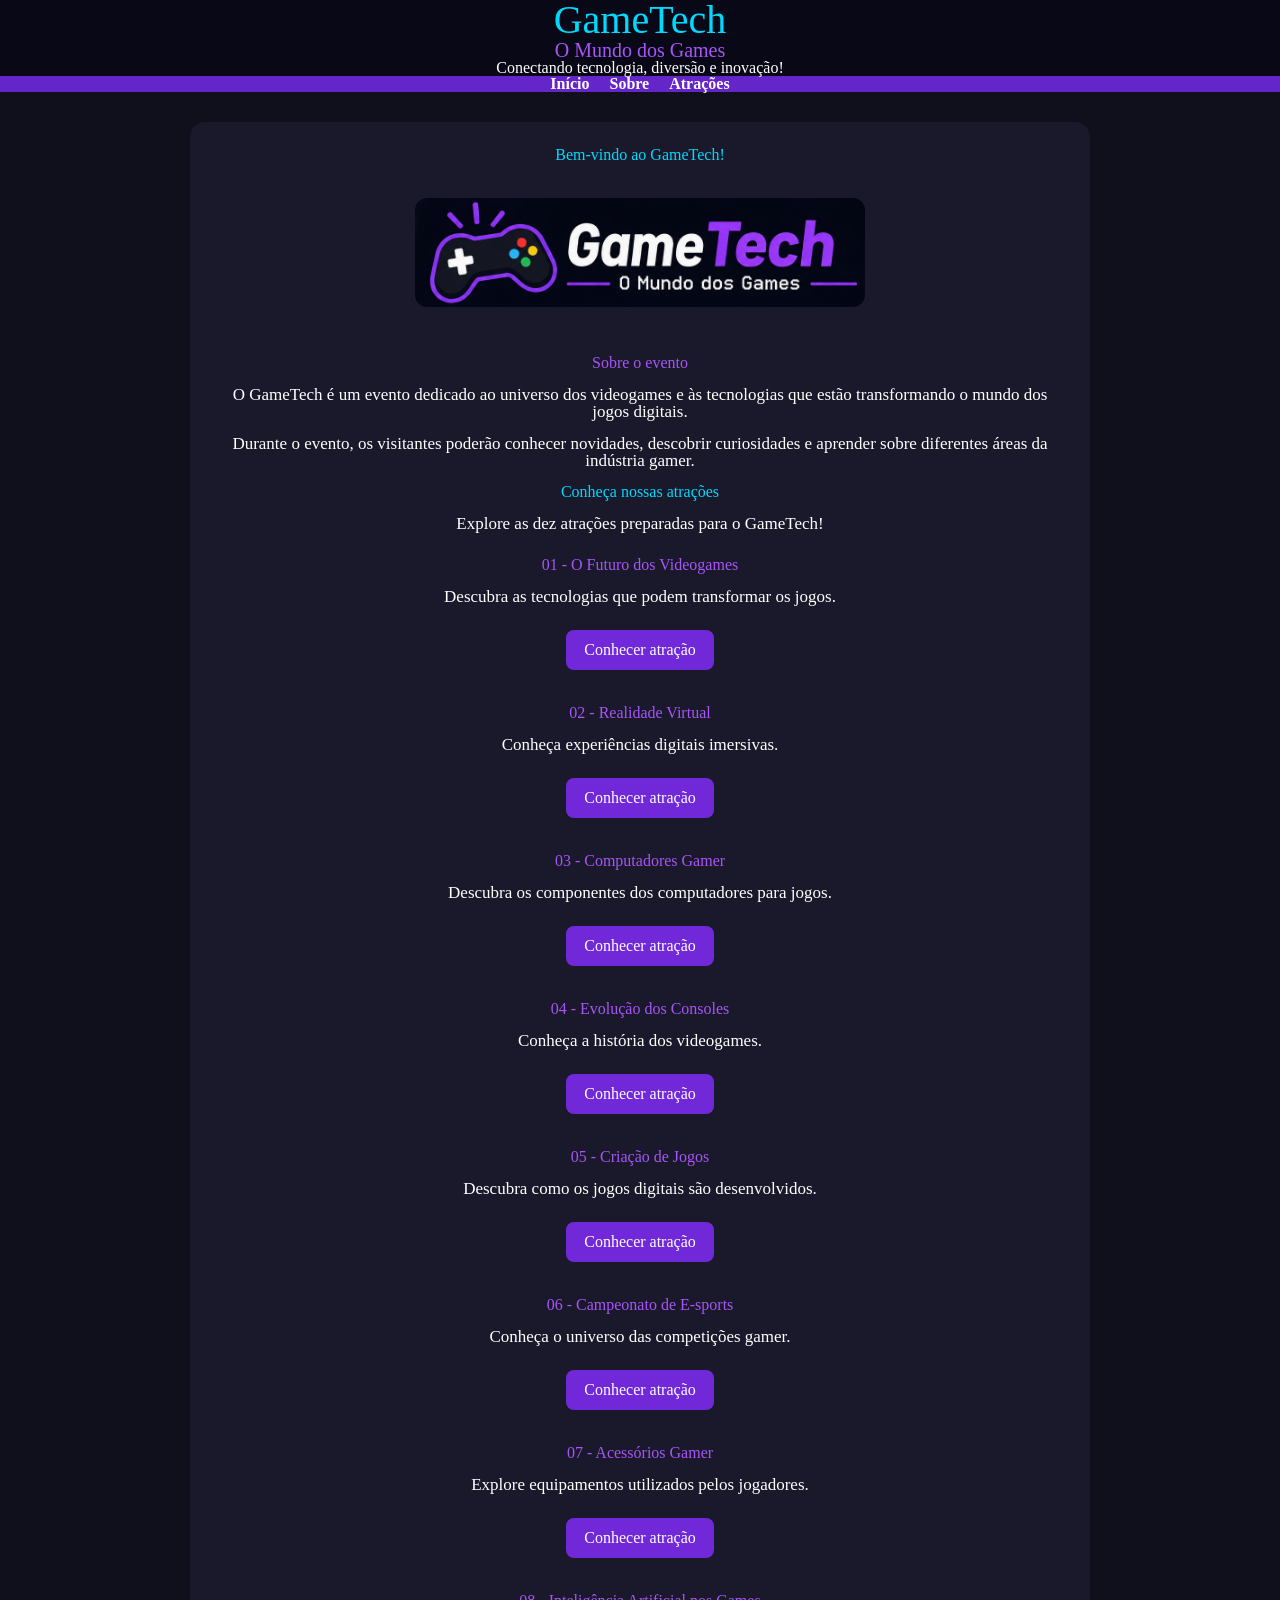
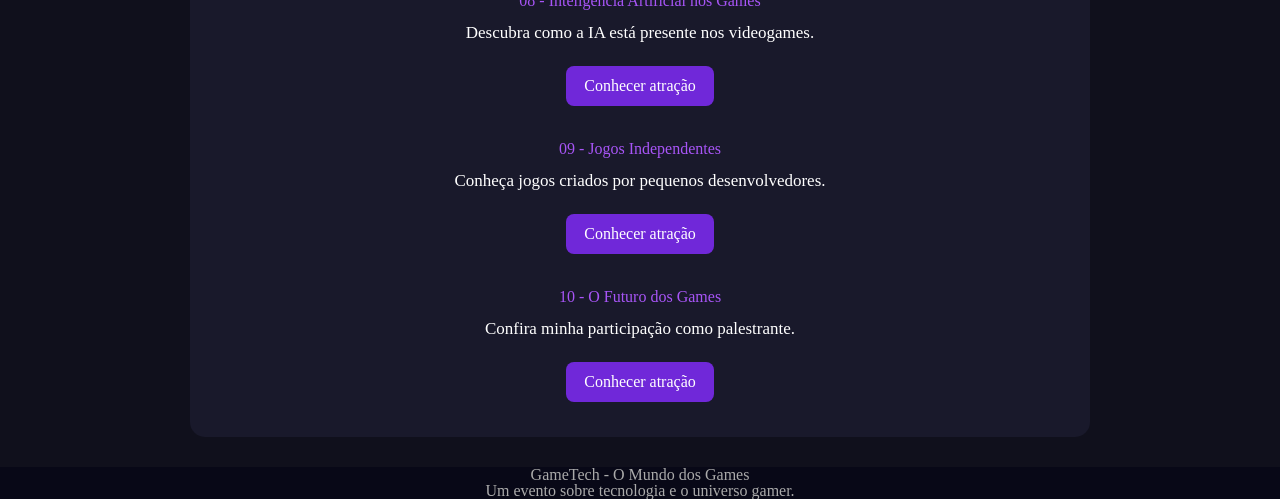
<file: index.html>
<!DOCTYPE html>
<html lang="pt-br">

<head>
    <meta charset="UTF-8">
    <meta name="viewport" content="width=device-width, initial-scale=1.0">

    <title>GameTech - O Mundo dos Games</title>

    <link rel="stylesheet" href="style.css">
    <link rel="stylesheet"href="reset.css">
</head>

<body>

    <header>

        <h1>GameTech</h1>
        <h2>O Mundo dos Games</h2>

        <p>Conectando tecnologia, diversão e inovação!</p>

    </header>

    <nav>

        <a href="index.html">Início</a>
        <a href="#sobre">Sobre</a>
        <a href="#atracoes">Atrações</a>

    </nav>

    <main>

        <section id="sobre">

            <h1>Bem-vindo ao GameTech!</h1>

            <img src="logo-gametech.png"
                 alt="Universo dos videogames">

            <h2>Sobre o evento</h2>

            <p>
                O GameTech é um evento dedicado ao universo dos
                videogames e às tecnologias que estão transformando
                o mundo dos jogos digitais.
            </p>

            <p>
                Durante o evento, os visitantes poderão conhecer
                novidades, descobrir curiosidades e aprender sobre
                diferentes áreas da indústria gamer.
            </p>

        </section>

        <section id="atracoes">

            <h1>Conheça nossas atrações</h1>

            <p>
                Explore as dez atrações preparadas para o GameTech!
            </p>

            <h2>01 - O Futuro dos Videogames</h2>
            <p>Descubra as tecnologias que podem transformar os jogos.</p>
            <a href="atracao1.html">Conhecer atração</a>

            <h2>02 - Realidade Virtual</h2>
            <p>Conheça experiências digitais imersivas.</p>
            <a href="atracao2.html">Conhecer atração</a>

            <h2>03 - Computadores Gamer</h2>
            <p>Descubra os componentes dos computadores para jogos.</p>
            <a href="atracao3.html">Conhecer atração</a>

            <h2>04 - Evolução dos Consoles</h2>
            <p>Conheça a história dos videogames.</p>
            <a href="atracao4.html">Conhecer atração</a>

            <h2>05 - Criação de Jogos</h2>
            <p>Descubra como os jogos digitais são desenvolvidos.</p>
            <a href="atracao5.html">Conhecer atração</a>

            <h2>06 - Campeonato de E-sports</h2>
            <p>Conheça o universo das competições gamer.</p>
            <a href="atracao6.html">Conhecer atração</a>

            <h2>07 - Acessórios Gamer</h2>
            <p>Explore equipamentos utilizados pelos jogadores.</p>
            <a href="atracao7.html">Conhecer atração</a>

            <h2>08 - Inteligência Artificial nos Games</h2>
            <p>Descubra como a IA está presente nos videogames.</p>
            <a href="atracao8.html">Conhecer atração</a>

            <h2>09 - Jogos Independentes</h2>
            <p>Conheça jogos criados por pequenos desenvolvedores.</p>
            <a href="atracao9.html">Conhecer atração</a>

            <h2>10 - O Futuro dos Games</h2>
            <p>Confira minha participação como palestrante.</p>
            <a href="atracao10.html">Conhecer atração</a>

        </section>

    </main>

    <footer>

        <p>GameTech - O Mundo dos Games</p>
        <p>Um evento sobre tecnologia e o universo gamer.</p>

    </footer>

</body>

</html>
</file>
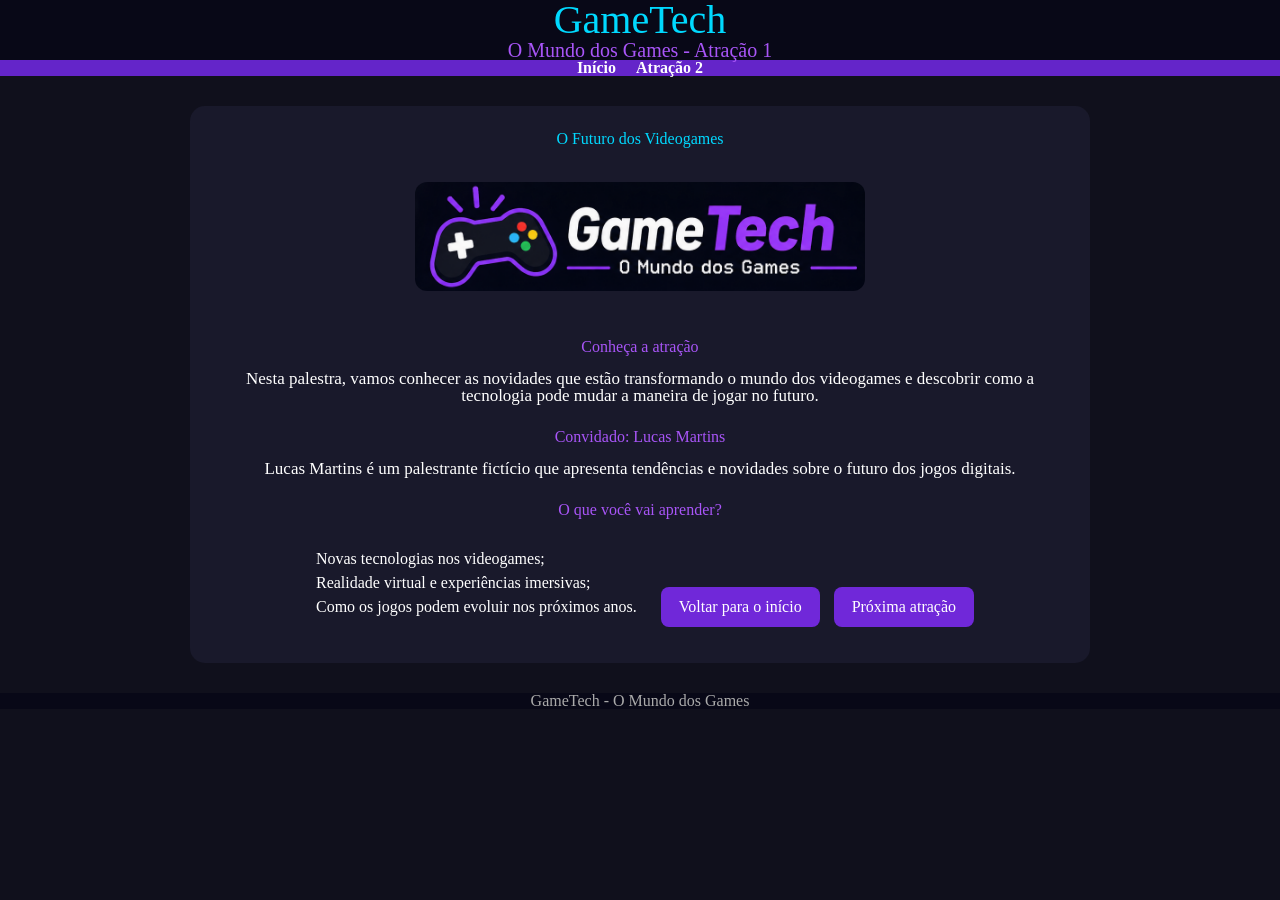
<file: atracao1.html>
<!DOCTYPE html>
<html lang="pt-br">
<head>
    <meta charset="UTF-8">
    <meta name="viewport" content="width=device-width, initial-scale=1.0">
    <title>O Futuro dos Videogames - GameTech</title>
    <link rel="stylesheet"href="style.css">
    <link rel="stylesheet"href="reset.css">
</head>

<body>

    <header>
        <h1>GameTech</h1>
        <h2>O Mundo dos Games - Atração 1</h2>
    </header>

    <nav>
        <a href="index.html">Início</a>
        <a href="atracao2.html">Atração 2</a>
    </nav>

    <main>
        <h1>O Futuro dos Videogames</h1>

        <img src="logo-gametech.png"
             alt="Imagem sobre o universo dos videogames">

        <h2>Conheça a atração</h2>

        <p>
            Nesta palestra, vamos conhecer as novidades que estão
            transformando o mundo dos videogames e descobrir como
            a tecnologia pode mudar a maneira de jogar no futuro.
        </p>

        <h2>Convidado: Lucas Martins</h2>

        <p>
            Lucas Martins é um palestrante fictício que apresenta
            tendências e novidades sobre o futuro dos jogos digitais.
        </p>

        <h2>O que você vai aprender?</h2>

        <ul>
            <li>Novas tecnologias nos videogames;</li>
            <li>Realidade virtual e experiências imersivas;</li>
            <li>Como os jogos podem evoluir nos próximos anos.</li>
        </ul>

        <a href="index.html">Voltar para o início</a>
        <a href="atracao2.html">Próxima atração</a>
    </main>

    <footer>
        <p>GameTech - O Mundo dos Games</p>
    </footer>

</body>
</html>
</file>
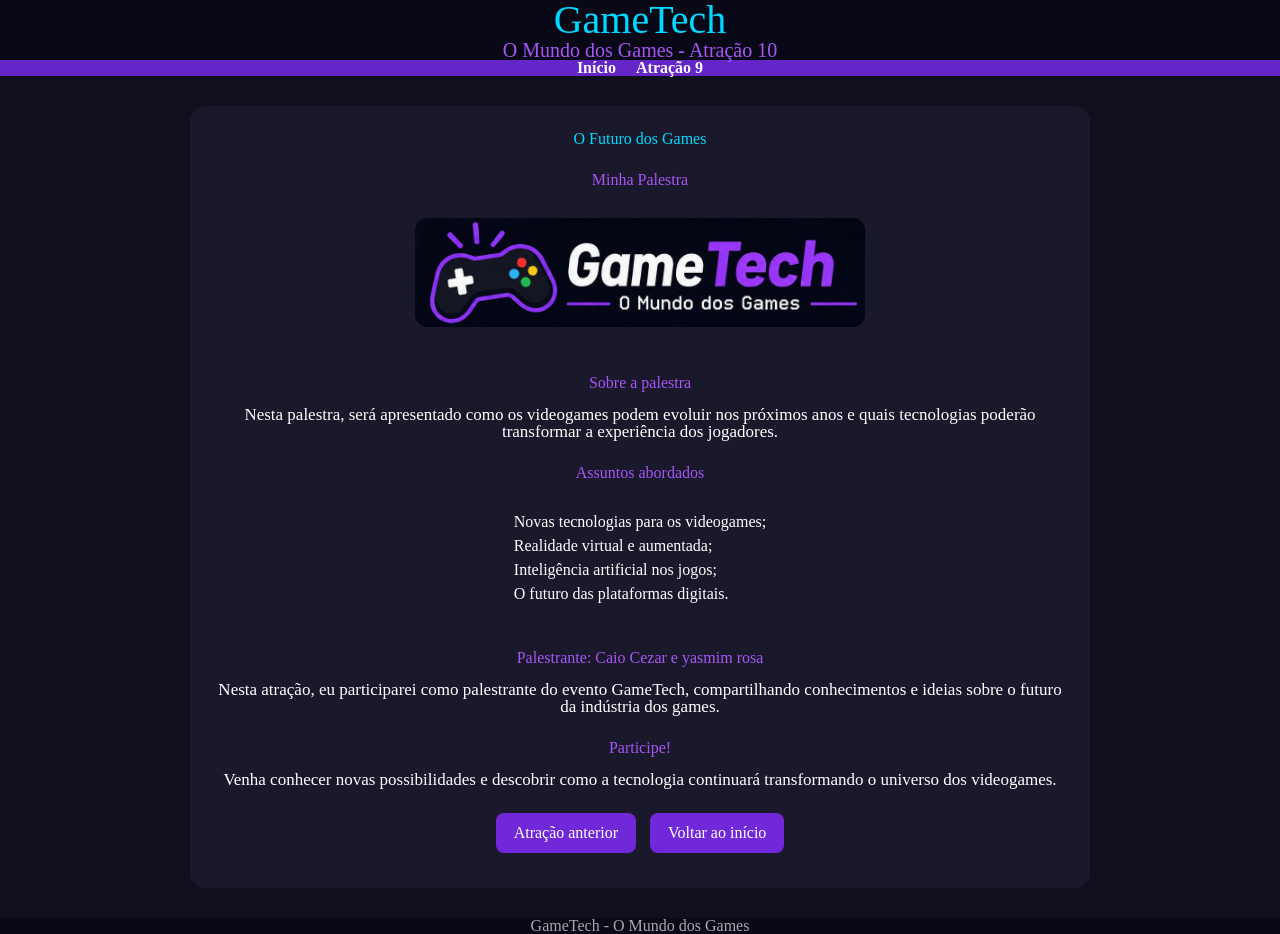
<file: atracao10.html>
<!DOCTYPE html>
<html lang="pt-br">
<head>
    <meta charset="UTF-8">
    <meta name="viewport" content="width=device-width, initial-scale=1.0">

    <title>O Futuro dos Games - GameTech</title>

    <link rel="stylesheet" href="style.css">
    <link rel="stylesheet"href="reset.css">
</head>

<body>

    <header>
        <h1>GameTech</h1>
        <h2>O Mundo dos Games - Atração 10</h2>
    </header>

    <nav>
        <a href="index.html">Início</a>
        <a href="atracao9.html">Atração 9</a>
    </nav>

    <main>

        <h1>O Futuro dos Games</h1>
        <h2>Minha Palestra</h2>

        <img src="logo-gametech.png"
             alt="Tecnologia e futuro dos videogames">

        <h2>Sobre a palestra</h2>

        <p>
            Nesta palestra, será apresentado como os videogames
            podem evoluir nos próximos anos e quais tecnologias
            poderão transformar a experiência dos jogadores.
        </p>

        <h2>Assuntos abordados</h2>

        <ul>
            <li>Novas tecnologias para os videogames;</li>
            <li>Realidade virtual e aumentada;</li>
            <li>Inteligência artificial nos jogos;</li>
            <li>O futuro das plataformas digitais.</li>
        </ul>

        <h2>Palestrante: Caio Cezar e yasmim rosa</h2>

        <p>
            Nesta atração, eu participarei como palestrante
            do evento GameTech, compartilhando conhecimentos
            e ideias sobre o futuro da indústria dos games.
        </p>

        <h2>Participe!</h2>

        <p>
            Venha conhecer novas possibilidades e descobrir
            como a tecnologia continuará transformando
            o universo dos videogames.
        </p>

        <a href="atracao9.html">Atração anterior</a>
        <a href="index.html">Voltar ao início</a>

    </main>

    <footer>
        <p>GameTech - O Mundo dos Games</p>
    </footer>

</body>
</html>
</file>
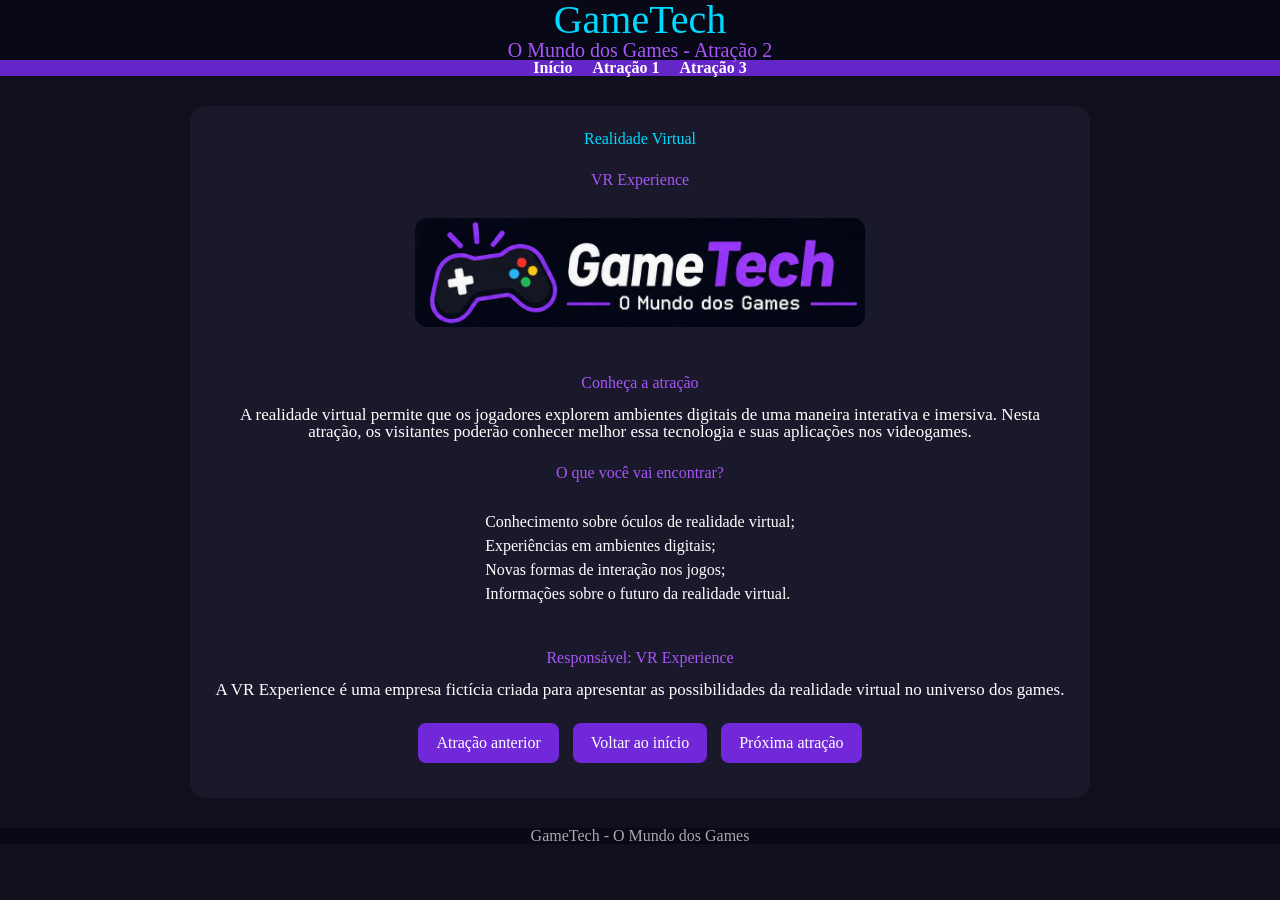
<file: atracao2.html>
<!DOCTYPE html>
<html lang="pt-br">
<head>
    <meta charset="UTF-8">
    <meta name="viewport" content="width=device-width, initial-scale=1.0">
    <title>Realidade Virtual - GameTech</title>

    <link rel="stylesheet" href="style.css">
    <link rel="stylesheet"href="reset.css">
</head>

<body>

    <header>
        <h1>GameTech</h1>
        <h2>O Mundo dos Games - Atração 2</h2>
    </header>

    <nav>
        <a href="index.html">Início</a>
        <a href="atracao1.html">Atração 1</a>
        <a href="atracao3.html">Atração 3</a>
    </nav>

    <main>

        <h1>Realidade Virtual</h1>
        <h2>VR Experience</h2>

        <img src="logo-gametech.png"
             alt="Experiência de realidade virtual">

        <h2>Conheça a atração</h2>

        <p>
            A realidade virtual permite que os jogadores explorem
            ambientes digitais de uma maneira interativa e imersiva.
            Nesta atração, os visitantes poderão conhecer melhor
            essa tecnologia e suas aplicações nos videogames.
        </p>

        <h2>O que você vai encontrar?</h2>

        <ul>
            <li>Conhecimento sobre óculos de realidade virtual;</li>
            <li>Experiências em ambientes digitais;</li>
            <li>Novas formas de interação nos jogos;</li>
            <li>Informações sobre o futuro da realidade virtual.</li>
        </ul>

        <h2>Responsável: VR Experience</h2>

        <p>
            A VR Experience é uma empresa fictícia criada para
            apresentar as possibilidades da realidade virtual
            no universo dos games.
        </p>

        <a href="atracao1.html">Atração anterior</a>
        <a href="index.html">Voltar ao início</a>
        <a href="atracao3.html">Próxima atração</a>

    </main>

    <footer>
        <p>GameTech - O Mundo dos Games</p>
    </footer>

</body>
</html>
</file>
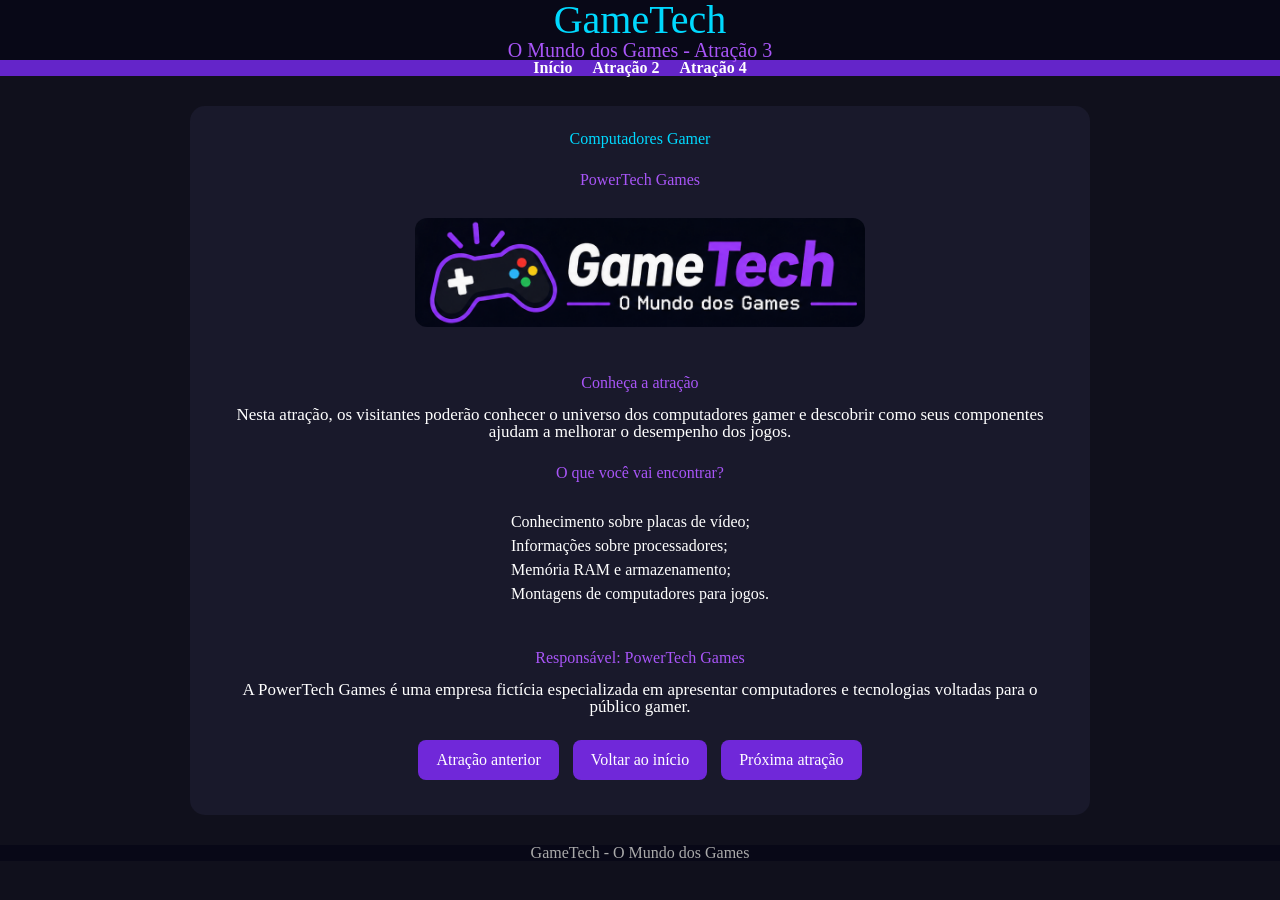
<file: atracao3.html>
<!DOCTYPE html>
<html lang="pt-br">
<head>
    <meta charset="UTF-8">
    <meta name="viewport" content="width=device-width, initial-scale=1.0">

    <title>Computadores Gamer - GameTech</title>

    <link rel="stylesheet" href="style.css">
    <link rel="stylesheet"href="reset.css">
</head>

<body>

    <header>
        <h1>GameTech</h1>
        <h2>O Mundo dos Games - Atração 3</h2>
    </header>

    <nav>
        <a href="index.html">Início</a>
        <a href="atracao2.html">Atração 2</a>
        <a href="atracao4.html">Atração 4</a>
    </nav>

    <main>

        <h1>Computadores Gamer</h1>
        <h2>PowerTech Games</h2>

        <img src="logo-gametech.png"
             alt="Computadores e equipamentos gamer">

        <h2>Conheça a atração</h2>

        <p>
            Nesta atração, os visitantes poderão conhecer o universo
            dos computadores gamer e descobrir como seus componentes
            ajudam a melhorar o desempenho dos jogos.
        </p>

        <h2>O que você vai encontrar?</h2>

        <ul>
            <li>Conhecimento sobre placas de vídeo;</li>
            <li>Informações sobre processadores;</li>
            <li>Memória RAM e armazenamento;</li>
            <li>Montagens de computadores para jogos.</li>
        </ul>

        <h2>Responsável: PowerTech Games</h2>

        <p>
            A PowerTech Games é uma empresa fictícia especializada
            em apresentar computadores e tecnologias voltadas
            para o público gamer.
        </p>

        <a href="atracao2.html">Atração anterior</a>
        <a href="index.html">Voltar ao início</a>
        <a href="atracao4.html">Próxima atração</a>

    </main>

    <footer>
        <p>GameTech - O Mundo dos Games</p>
    </footer>

</body>
</html>
</file>
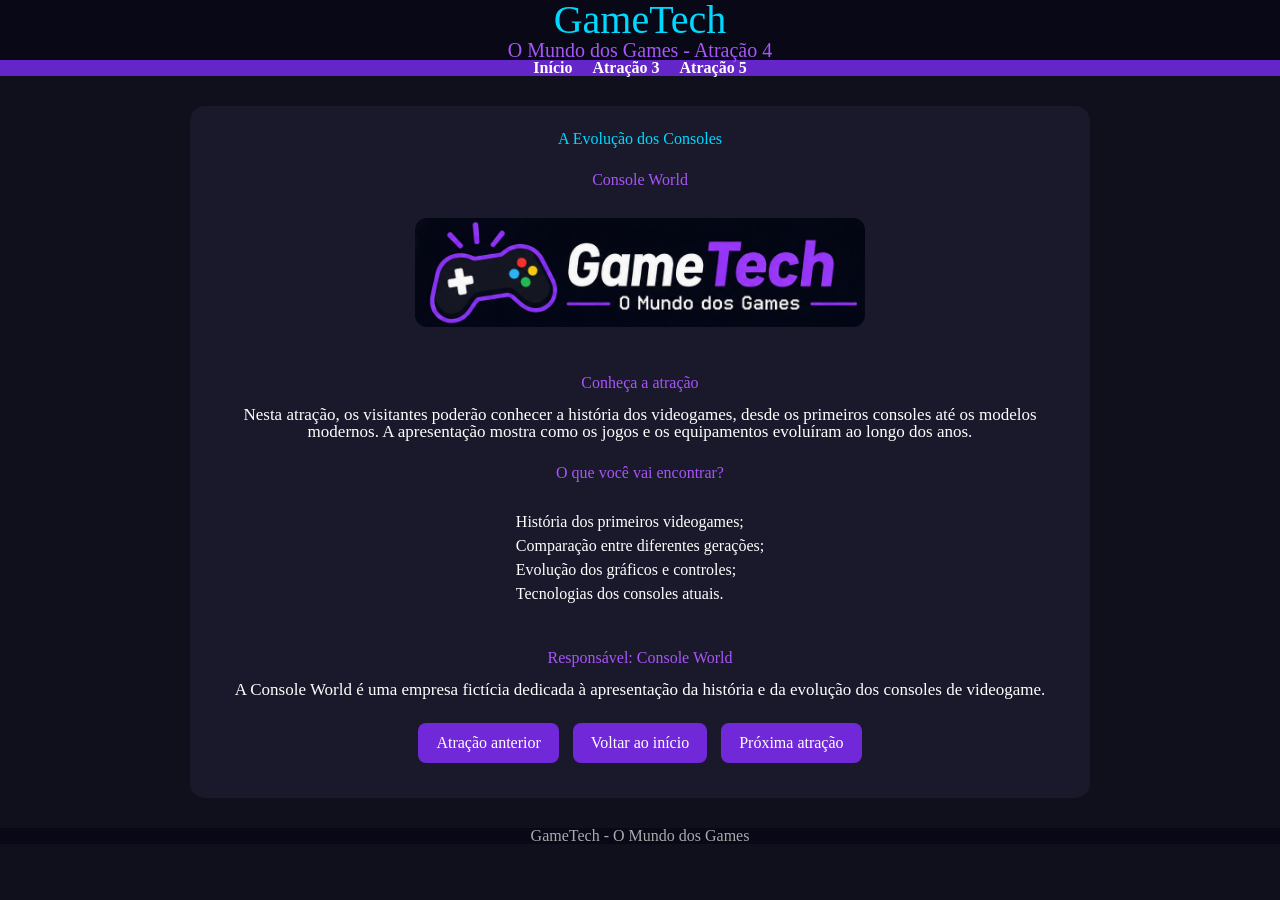
<file: atracao4.html>
<!DOCTYPE html>
<html lang="pt-br">
<head>
    <meta charset="UTF-8">
    <meta name="viewport" content="width=device-width, initial-scale=1.0">

    <title>Evolução dos Consoles - GameTech</title>

    <link rel="stylesheet" href="style.css">
    <link rel="stylesheet"href="reset.css">
</head>

<body>

    <header>
        <h1>GameTech</h1>
        <h2>O Mundo dos Games - Atração 4</h2>
    </header>

    <nav>
        <a href="index.html">Início</a>
        <a href="atracao3.html">Atração 3</a>
        <a href="atracao5.html">Atração 5</a>
    </nav>

    <main>

        <h1>A Evolução dos Consoles</h1>
        <h2>Console World</h2>

        <img src="logo-gametech.png"
             alt="Diferentes gerações de videogames">

        <h2>Conheça a atração</h2>

        <p>
            Nesta atração, os visitantes poderão conhecer a história
            dos videogames, desde os primeiros consoles até os modelos
            modernos. A apresentação mostra como os jogos e os
            equipamentos evoluíram ao longo dos anos.
        </p>

        <h2>O que você vai encontrar?</h2>

        <ul>
            <li>História dos primeiros videogames;</li>
            <li>Comparação entre diferentes gerações;</li>
            <li>Evolução dos gráficos e controles;</li>
            <li>Tecnologias dos consoles atuais.</li>
        </ul>

        <h2>Responsável: Console World</h2>

        <p>
            A Console World é uma empresa fictícia dedicada à
            apresentação da história e da evolução dos consoles
            de videogame.
        </p>

        <a href="atracao3.html">Atração anterior</a>
        <a href="index.html">Voltar ao início</a>
        <a href="atracao5.html">Próxima atração</a>

    </main>

    <footer>
        <p>GameTech - O Mundo dos Games</p>
    </footer>

</body>
</html>
</file>
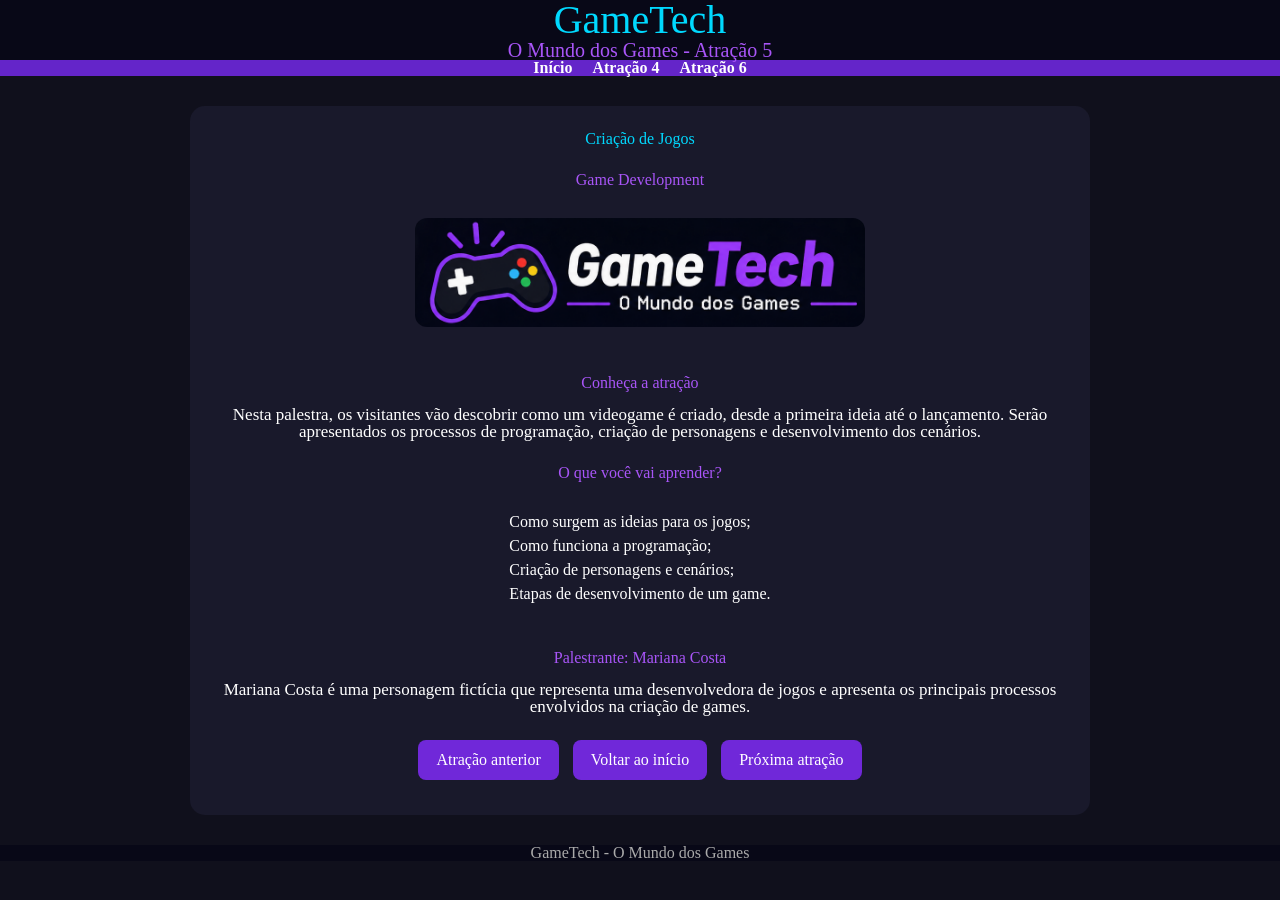
<file: atracao5.html>
<!DOCTYPE html>
<html lang="pt-br">
<head>
    <meta charset="UTF-8">
    <meta name="viewport" content="width=device-width, initial-scale=1.0">

    <title>Criação de Jogos - GameTech</title>

    <link rel="stylesheet" href="style.css">
    <link rel="stylesheet"href="reset.css">
</head>

<body>

    <header>
        <h1>GameTech</h1>
        <h2>O Mundo dos Games - Atração 5</h2>
    </header>

    <nav>
        <a href="index.html">Início</a>
        <a href="atracao4.html">Atração 4</a>
        <a href="atracao6.html">Atração 6</a>
    </nav>

    <main>

        <h1>Criação de Jogos</h1>
        <h2>Game Development</h2>

        <img src="logo-gametech.png"
             alt="Desenvolvimento de um jogo digital">

        <h2>Conheça a atração</h2>

        <p>
            Nesta palestra, os visitantes vão descobrir como um
            videogame é criado, desde a primeira ideia até o
            lançamento. Serão apresentados os processos de
            programação, criação de personagens e desenvolvimento
            dos cenários.
        </p>

        <h2>O que você vai aprender?</h2>

        <ul>
            <li>Como surgem as ideias para os jogos;</li>
            <li>Como funciona a programação;</li>
            <li>Criação de personagens e cenários;</li>
            <li>Etapas de desenvolvimento de um game.</li>
        </ul>

        <h2>Palestrante: Mariana Costa</h2>

        <p>
            Mariana Costa é uma personagem fictícia que representa
            uma desenvolvedora de jogos e apresenta os principais
            processos envolvidos na criação de games.
        </p>

        <a href="atracao4.html">Atração anterior</a>
        <a href="index.html">Voltar ao início</a>
        <a href="atracao6.html">Próxima atração</a>

    </main>

    <footer>
        <p>GameTech - O Mundo dos Games</p>
    </footer>

</body>
</html>
</file>
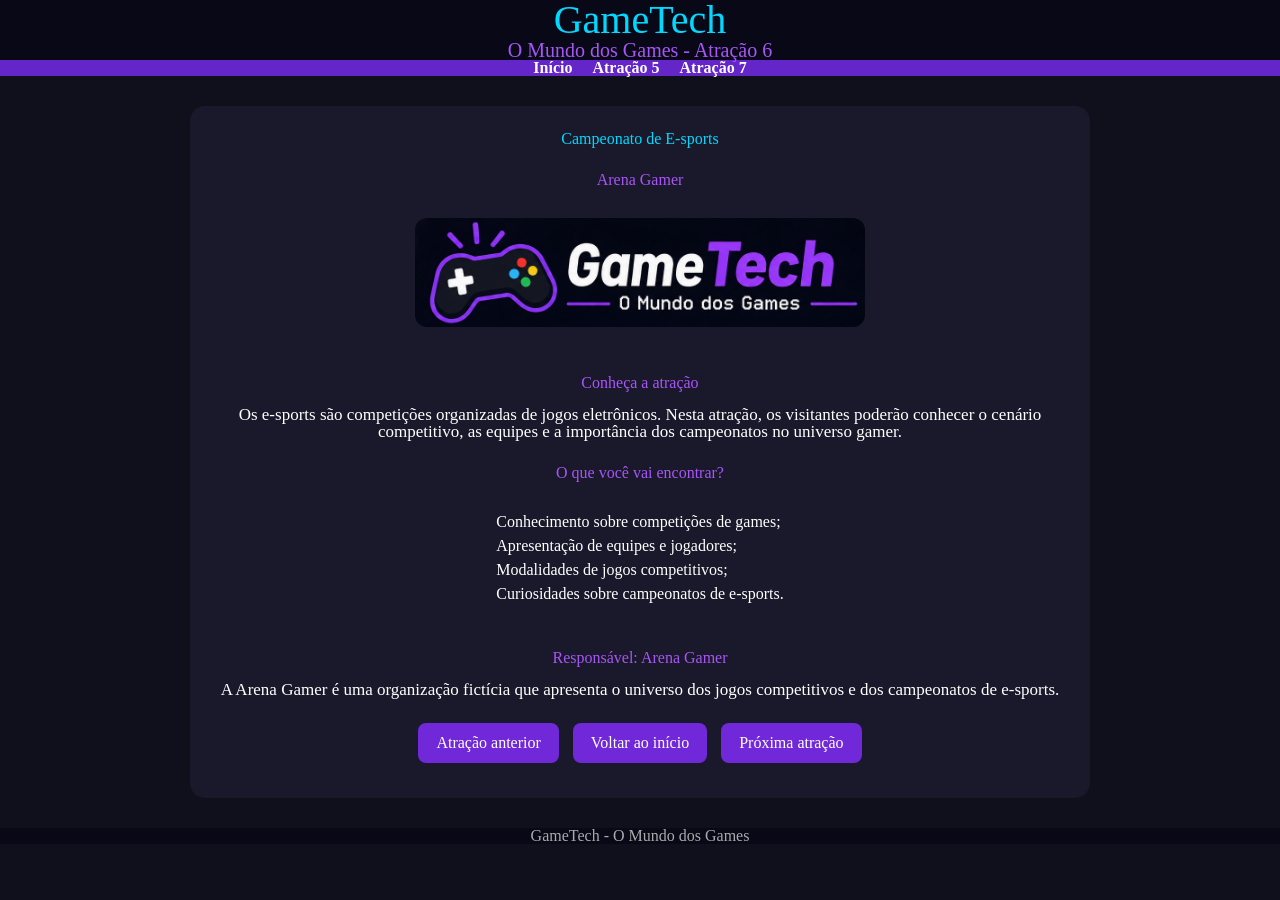
<file: atracao6.html>
<!DOCTYPE html>
<html lang="pt-br">
<head>
    <meta charset="UTF-8">
    <meta name="viewport" content="width=device-width, initial-scale=1.0">

    <title>Campeonato de E-sports - GameTech</title>

    <link rel="stylesheet" href="style.css">
    <link rel="stylesheet"href="reset.css">
</head>

<body>

    <header>
        <h1>GameTech</h1>
        <h2>O Mundo dos Games - Atração 6</h2>
    </header>

    <nav>
        <a href="index.html">Início</a>
        <a href="atracao5.html">Atração 5</a>
        <a href="atracao7.html">Atração 7</a>
    </nav>

    <main>

        <h1>Campeonato de E-sports</h1>
        <h2>Arena Gamer</h2>

        <img src="logo-gametech.png"
             alt="Competição de jogos eletrônicos">

        <h2>Conheça a atração</h2>

        <p>
            Os e-sports são competições organizadas de jogos
            eletrônicos. Nesta atração, os visitantes poderão
            conhecer o cenário competitivo, as equipes e a
            importância dos campeonatos no universo gamer.
        </p>

        <h2>O que você vai encontrar?</h2>

        <ul>
            <li>Conhecimento sobre competições de games;</li>
            <li>Apresentação de equipes e jogadores;</li>
            <li>Modalidades de jogos competitivos;</li>
            <li>Curiosidades sobre campeonatos de e-sports.</li>
        </ul>

        <h2>Responsável: Arena Gamer</h2>

        <p>
            A Arena Gamer é uma organização fictícia que apresenta
            o universo dos jogos competitivos e dos campeonatos
            de e-sports.
        </p>

        <a href="atracao5.html">Atração anterior</a>
        <a href="index.html">Voltar ao início</a>
        <a href="atracao7.html">Próxima atração</a>

    </main>

    <footer>
        <p>GameTech - O Mundo dos Games</p>
    </footer>

</body>
</html>
</file>
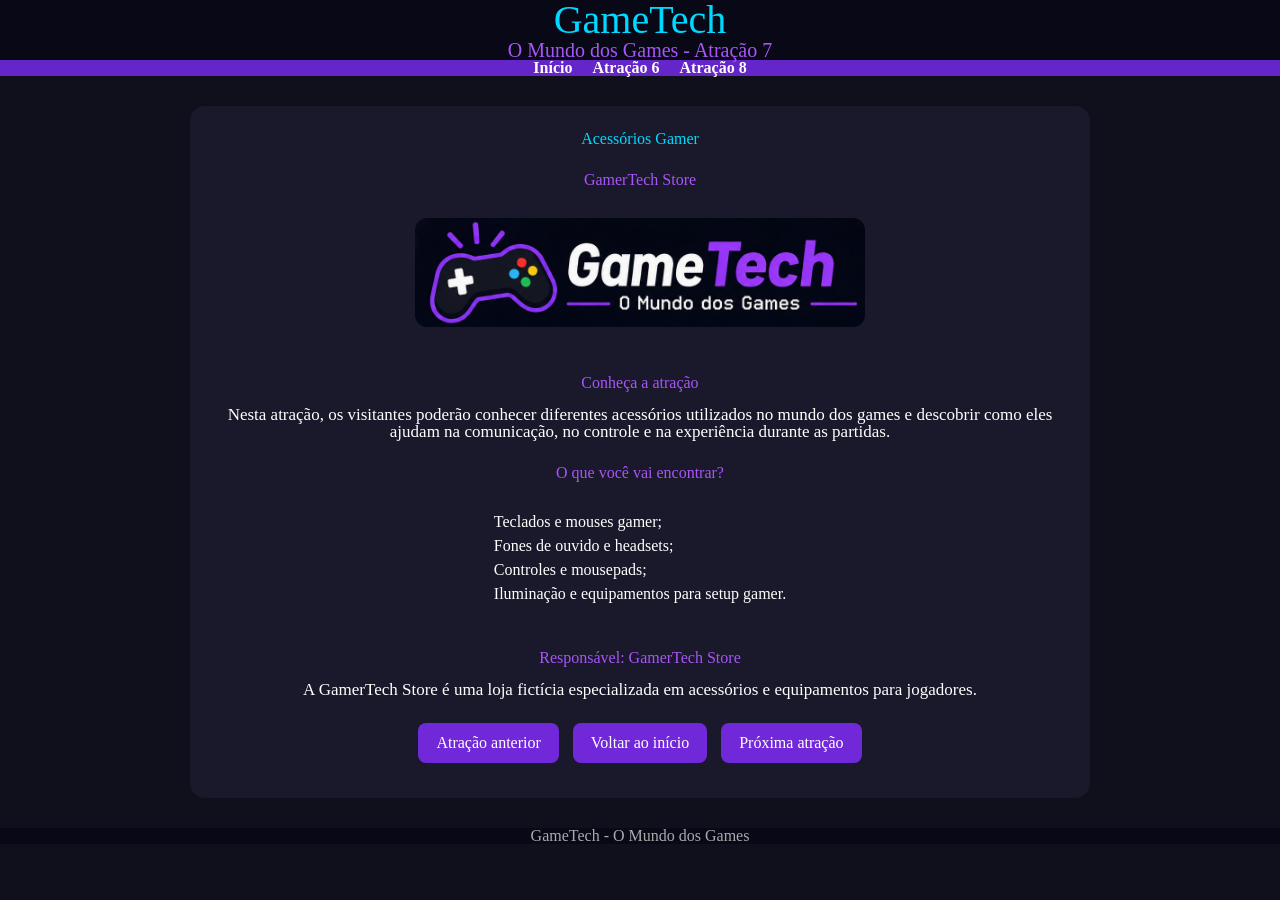
<file: atracao7.html>
<!DOCTYPE html>
<html lang="pt-br">
<head>
    <meta charset="UTF-8">
    <meta name="viewport" content="width=device-width, initial-scale=1.0">

    <title>Acessórios Gamer - GameTech</title>

    <link rel="stylesheet" href="style.css">
    <link rel="stylesheet"href="reset.css">
</head>

<body>

    <header>
        <h1>GameTech</h1>
        <h2>O Mundo dos Games - Atração 7</h2>
    </header>

    <nav>
        <a href="index.html">Início</a>
        <a href="atracao6.html">Atração 6</a>
        <a href="atracao8.html">Atração 8</a>
    </nav>

    <main>

        <h1>Acessórios Gamer</h1>
        <h2>GamerTech Store</h2>

        <img src="logo-gametech.png"
             alt="Acessórios utilizados por jogadores">

        <h2>Conheça a atração</h2>

        <p>
            Nesta atração, os visitantes poderão conhecer diferentes
            acessórios utilizados no mundo dos games e descobrir
            como eles ajudam na comunicação, no controle e na
            experiência durante as partidas.
        </p>

        <h2>O que você vai encontrar?</h2>

        <ul>
            <li>Teclados e mouses gamer;</li>
            <li>Fones de ouvido e headsets;</li>
            <li>Controles e mousepads;</li>
            <li>Iluminação e equipamentos para setup gamer.</li>
        </ul>

        <h2>Responsável: GamerTech Store</h2>

        <p>
            A GamerTech Store é uma loja fictícia especializada
            em acessórios e equipamentos para jogadores.
        </p>

        <a href="atracao6.html">Atração anterior</a>
        <a href="index.html">Voltar ao início</a>
        <a href="atracao8.html">Próxima atração</a>

    </main>

    <footer>
        <p>GameTech - O Mundo dos Games</p>
    </footer>

</body>
</html>
</file>
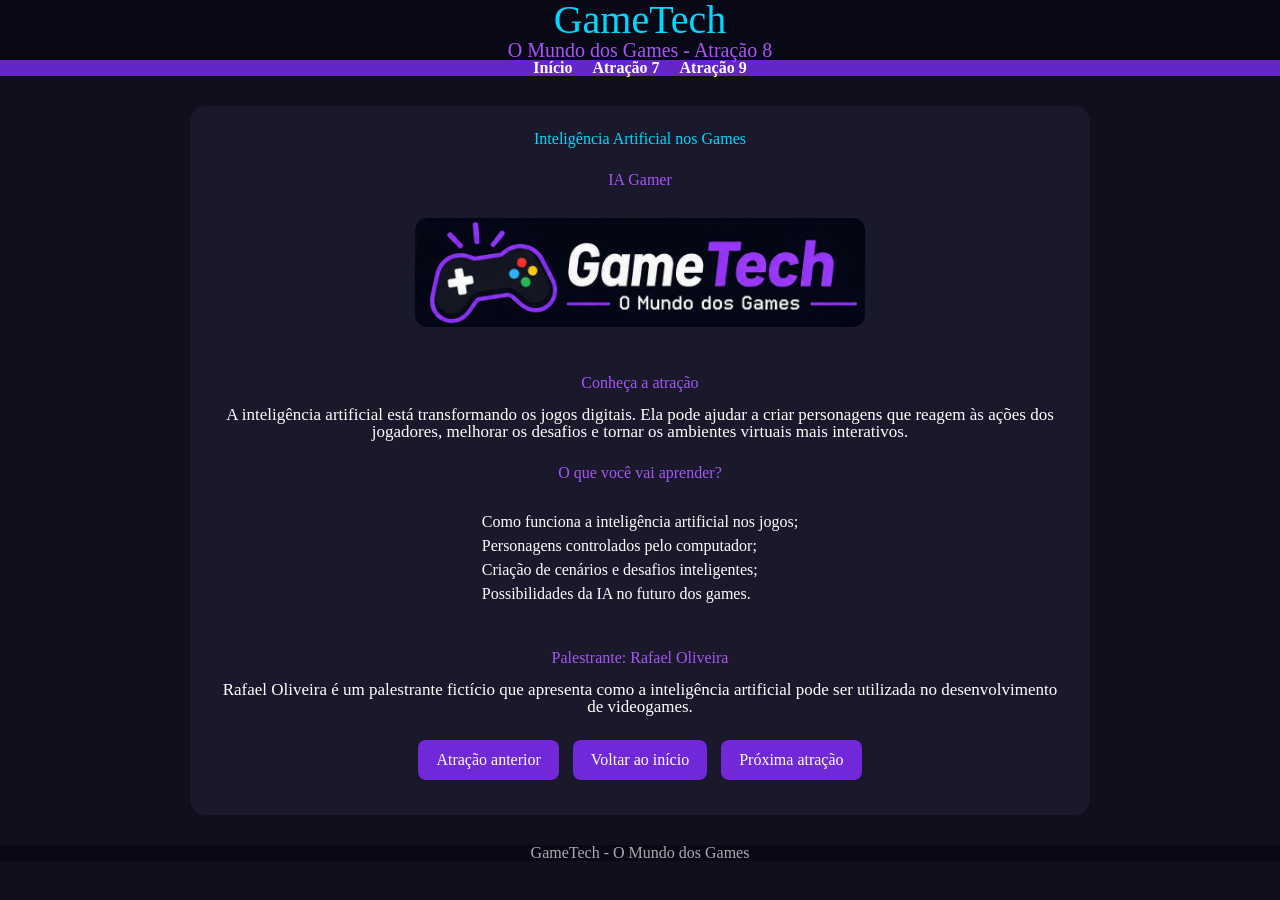
<file: atracao8.html>
<!DOCTYPE html>
<html lang="pt-br">
<head>
    <meta charset="UTF-8">
    <meta name="viewport" content="width=device-width, initial-scale=1.0">

    <title>Inteligência Artificial nos Games - GameTech</title>

    <link rel="stylesheet" href="style.css">
    <link rel="stylesheet"href="reset.css">
</head>

<body>

    <header>
        <h1>GameTech</h1>
        <h2>O Mundo dos Games - Atração 8</h2>
    </header>

    <nav>
        <a href="index.html">Início</a>
        <a href="atracao7.html">Atração 7</a>
        <a href="atracao9.html">Atração 9</a>
    </nav>

    <main>

        <h1>Inteligência Artificial nos Games</h1>
        <h2>IA Gamer</h2>

        <img src="logo-gametech.png"
             alt="Inteligência artificial aplicada aos videogames">

        <h2>Conheça a atração</h2>

        <p>
            A inteligência artificial está transformando os jogos
            digitais. Ela pode ajudar a criar personagens que
            reagem às ações dos jogadores, melhorar os desafios
            e tornar os ambientes virtuais mais interativos.
        </p>

        <h2>O que você vai aprender?</h2>

        <ul>
            <li>Como funciona a inteligência artificial nos jogos;</li>
            <li>Personagens controlados pelo computador;</li>
            <li>Criação de cenários e desafios inteligentes;</li>
            <li>Possibilidades da IA no futuro dos games.</li>
        </ul>

        <h2>Palestrante: Rafael Oliveira</h2>

        <p>
            Rafael Oliveira é um palestrante fictício que apresenta
            como a inteligência artificial pode ser utilizada
            no desenvolvimento de videogames.
        </p>

        <a href="atracao7.html">Atração anterior</a>
        <a href="index.html">Voltar ao início</a>
        <a href="atracao9.html">Próxima atração</a>

    </main>

    <footer>
        <p>GameTech - O Mundo dos Games</p>
    </footer>

</body>
</html>
</file>
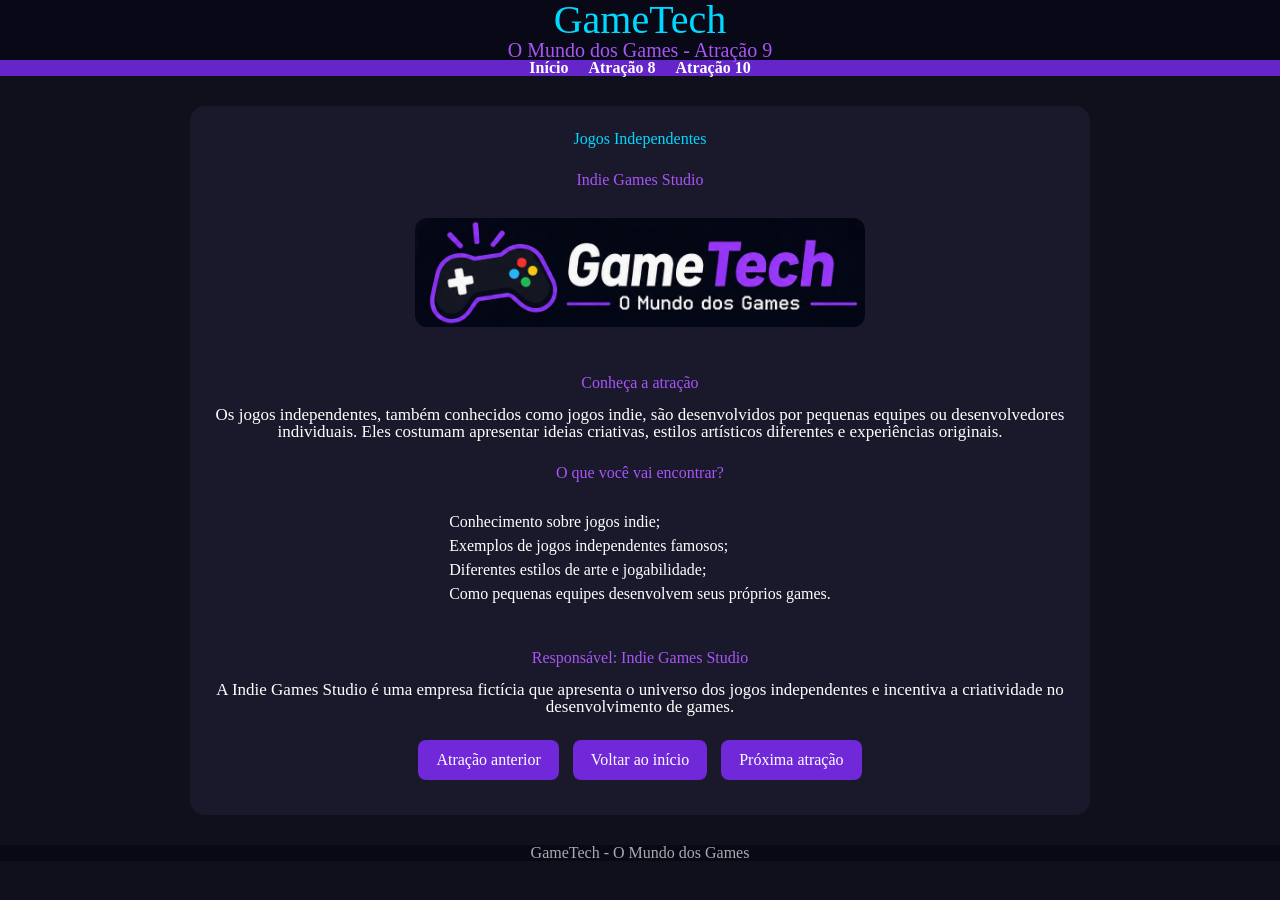
<file: atracao9.html>
<!DOCTYPE html>
<html lang="pt-br">
<head>
    <meta charset="UTF-8">
    <meta name="viewport" content="width=device-width, initial-scale=1.0">

    <title>Jogos Independentes - GameTech</title>

    <link rel="stylesheet" href="style.css">
    <link rel="stylesheet"href="reset.css">
</head>

<body>

    <header>
        <h1>GameTech</h1>
        <h2>O Mundo dos Games - Atração 9</h2>
    </header>

    <nav>
        <a href="index.html">Início</a>
        <a href="atracao8.html">Atração 8</a>
        <a href="atracao10.html">Atração 10</a>
    </nav>

    <main>

        <h1>Jogos Independentes</h1>
        <h2>Indie Games Studio</h2>

        <img src="logo-gametech.png"
             alt="Desenvolvimento de jogos independentes">

        <h2>Conheça a atração</h2>

        <p>
            Os jogos independentes, também conhecidos como jogos
            indie, são desenvolvidos por pequenas equipes ou
            desenvolvedores individuais. Eles costumam apresentar
            ideias criativas, estilos artísticos diferentes e
            experiências originais.
        </p>

        <h2>O que você vai encontrar?</h2>

        <ul>
            <li>Conhecimento sobre jogos indie;</li>
            <li>Exemplos de jogos independentes famosos;</li>
            <li>Diferentes estilos de arte e jogabilidade;</li>
            <li>Como pequenas equipes desenvolvem seus próprios games.</li>
        </ul>

        <h2>Responsável: Indie Games Studio</h2>

        <p>
            A Indie Games Studio é uma empresa fictícia que
            apresenta o universo dos jogos independentes
            e incentiva a criatividade no desenvolvimento de games.
        </p>

        <a href="atracao8.html">Atração anterior</a>
        <a href="index.html">Voltar ao início</a>
        <a href="atracao10.html">Próxima atração</a>

    </main>

    <footer>
        <p>GameTech - O Mundo dos Games</p>
    </footer>

</body>
</html>
</file>
<file: style.css>
* {
    margin: 0;
    padding: 0;
    box-sizing: border-box;
}

body {
    background-color: #10101c;
    color: white;
    font-family: Arial, sans-serif;
    line-height: 1.6;
}

header {
    background-color: #080817;
    text-align: center;
    padding: 30px;
}

header h1 {
    color: #00d9ff;
    font-size: 40px;
}

header h2 {
    color: #a855f7;
    font-size: 20px;
}
nav {
    background-color: #6425c9;
    text-align: center;
    padding: 18px;
}

nav a {
    color: white;
    text-decoration: none;
    margin: 8px;
    font-weight: bold;
}

nav a:hover {
    color: #00d9ff;
}

main {
    max-width: 900px;
    margin: 30px auto;
    padding: 25px;
    text-align: center;
    background-color: #19192b;
    border-radius: 15px;
}

main h1 {
    color: #00d9ff;
    margin-bottom: 15px;
}

main h2 {
    color: #a855f7;
    margin-top: 25px;
    margin-bottom: 10px;
}

main p {
    margin: 15px 0;
    font-size: 17px;
}

main img {
    width: 80%;
    max-width: 450px;
    height: auto;
    border-radius: 12px;
    margin: 20px 0;
}

main ul {
    display: inline-block;
    text-align: left;
    margin: 15px;
}

main li {
    margin: 8px 0;
}

main a {
    display: inline-block;
    background-color: #7028d9;
    color: white;
    text-decoration: none;
    padding: 12px 18px;
    margin: 10px 5px;
    border-radius: 8px;
}

main a:hover {
    background-color: #00a9cc;
}

footer {
    background-color: #080817;
    color: #aaa;
    text-align: center;
    padding: 20px;
    margin-top: 30px;
}

@media (max-width: 600px) {

    header h1 {
        font-size: 30px;
    }

    nav a {
        display: inline-block;
        margin: 6px;
    }

    main {
        margin: 15px;
        padding: 15px;
    }

    main img {
        width: 100%;
    }
}
</file>
